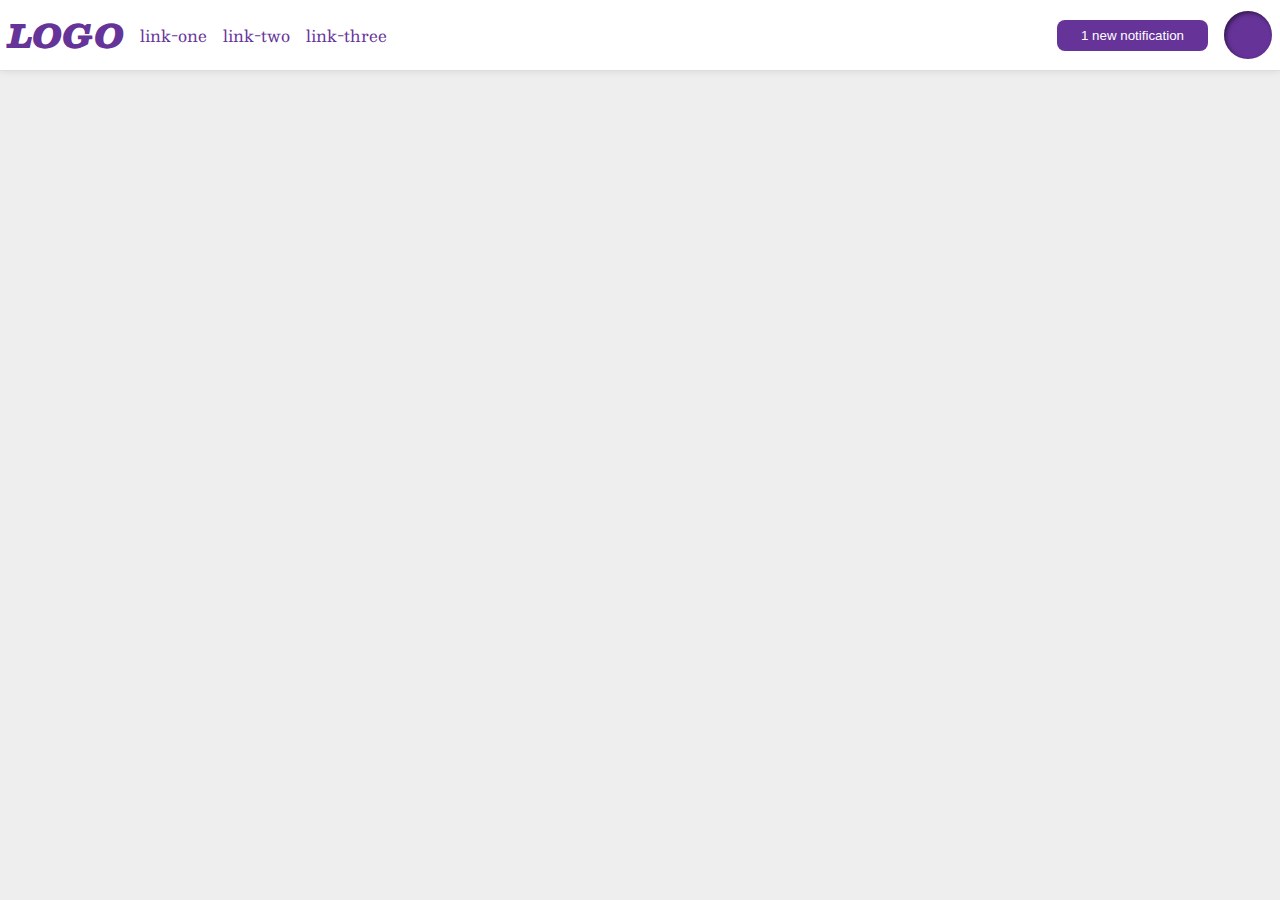
<file: flex/03-flex-header-2/index.html>
<!DOCTYPE html>
<html lang="en">
  <head>
    <meta charset="UTF-8">
    <meta http-equiv="X-UA-Compatible" content="IE=edge">
    <meta name="viewport" content="width=device-width, initial-scale=1.0">
    <title>Flex Header 2</title>
    <link rel="stylesheet" href="style.css">
  </head>
  <body>
    <div class="header">
      <div class="left">
        <div class="logo">
          LOGO
        </div>
        <ul class="links">
          <li><a href="https://google.com">link-one</a></li>
          <li><a href="https://google.com">link-two</a></li>
          <li><a href="https://google.com">link-three</a></li>
        </ul>
      </div>
      <div class="right">
        <button class="notifications">
          1 new notification
        </button>
        <div class="profile-image"></div>
      </div>
    </div>
  </body>
</html>
</file>
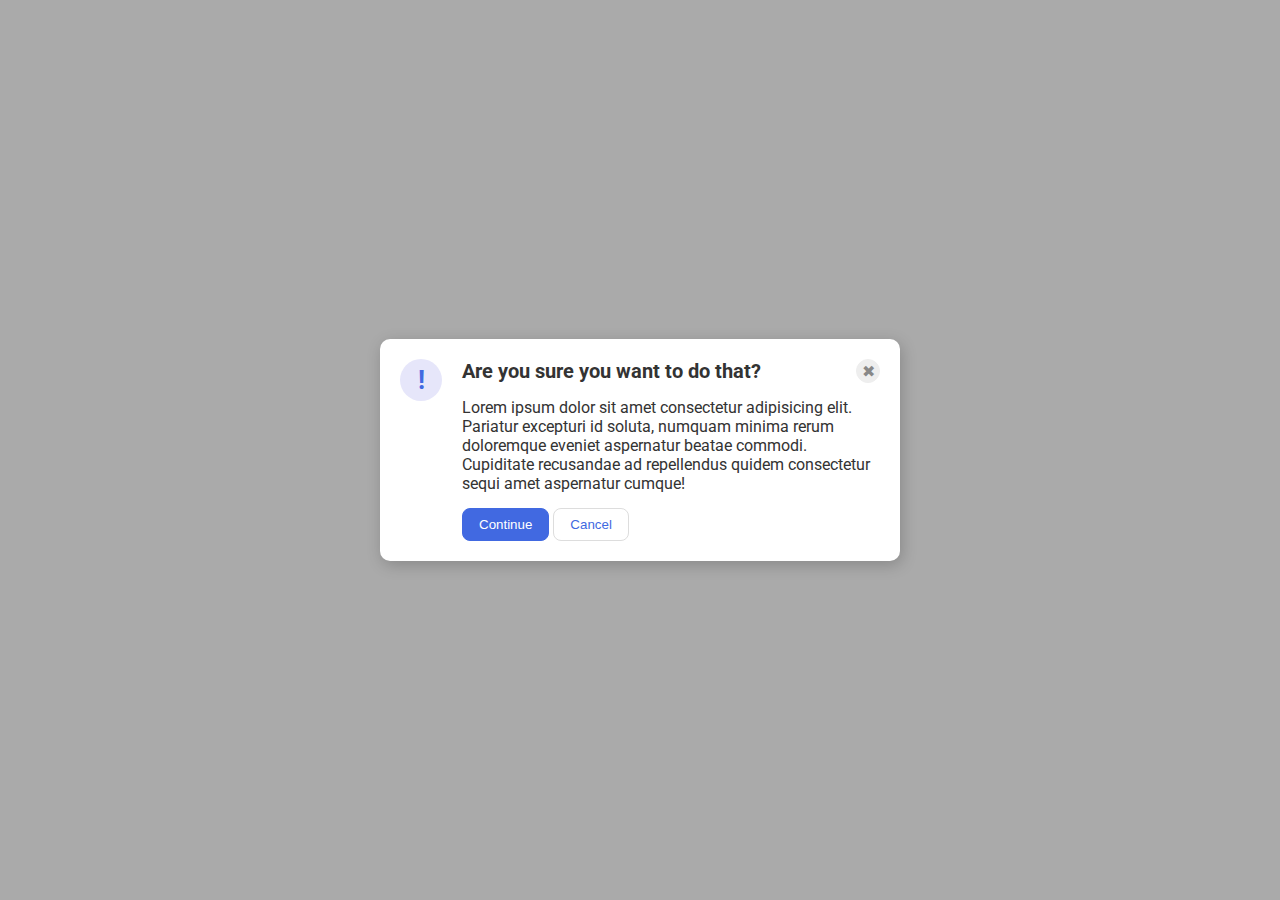
<file: flex/05-flex-modal/index.html>
<!DOCTYPE html>
<html lang="en">
  <head>
    <meta charset="UTF-8">
    <meta http-equiv="X-UA-Compatible" content="IE=edge">
    <meta name="viewport" content="width=device-width, initial-scale=1.0">
    <link rel="stylesheet" href="style.css">
    <title>Modal</title>
  </head>
  <body>
    <div class="modal">
      <div class="icon">!</div>
      <div class="container">
        <div class="header">Are you sure you want to do that?
          <button class="close-button">✖</button>
        </div>
        <div class="text">Lorem ipsum dolor sit amet consectetur adipisicing elit. Pariatur excepturi id soluta, numquam minima rerum doloremque eveniet aspernatur beatae commodi. Cupiditate recusandae ad repellendus quidem consectetur sequi amet aspernatur cumque!</div>
        <div class="buttons">
          <button class="continue">Continue</button>
          <button class="cancel">Cancel</button>
        </div>
      </div>
    </div>
  </body>
</html>
</file>
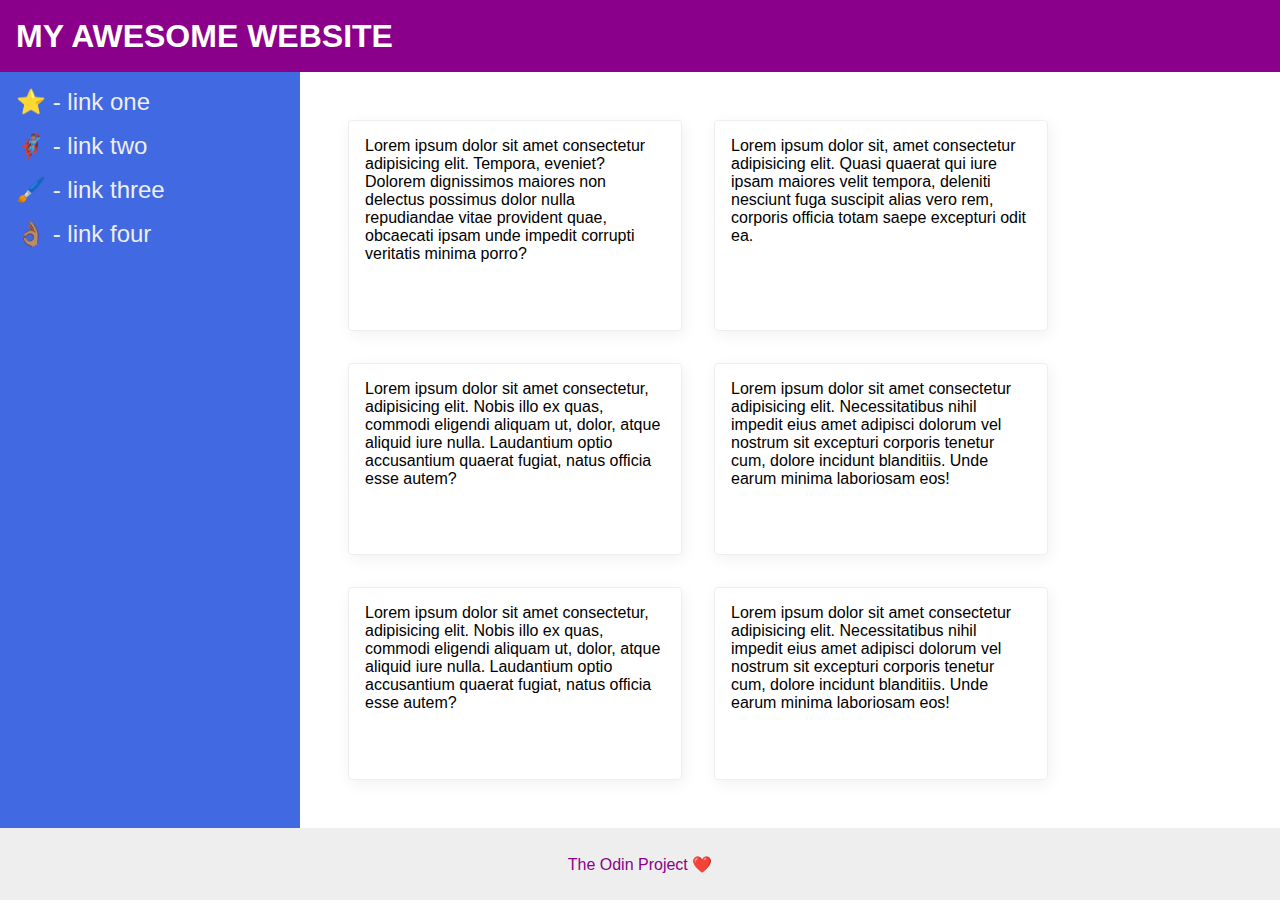
<file: flex/07-flex-layout-2/index.html>
<!DOCTYPE html>
<html lang="en">
  <head>
    <meta charset="UTF-8">
    <meta http-equiv="X-UA-Compatible" content="IE=edge">
    <meta name="viewport" content="width=device-width, initial-scale=1.0">
    <title>The Holy Grail</title>
    <link rel="stylesheet" href="style.css">
  </head>
  <body>
    <div class="header">
      MY AWESOME WEBSITE
    </div>
    
    <div class="content">
      <div class="sidebar">
        <ul>
          <li><a href="#">⭐ - link one</a></li>
          <li><a href="#">🦸🏽‍♂️ - link two</a></li>
          <li><a href="#">🖌️ - link three</a></li>
          <li><a href="#">👌🏽 - link four</a></li>
        </ul>
      </div>

      <div class="cards">
        <div class="card">Lorem ipsum dolor sit amet consectetur adipisicing elit. Tempora, eveniet? Dolorem dignissimos maiores non delectus possimus dolor nulla repudiandae vitae provident quae, obcaecati ipsam unde impedit corrupti veritatis minima porro?</div>
        <div class="card">Lorem ipsum dolor sit, amet consectetur adipisicing elit. Quasi quaerat qui iure ipsam maiores velit tempora, deleniti nesciunt fuga suscipit alias vero rem, corporis officia totam saepe excepturi odit ea.</div>
        <div class="card">Lorem ipsum dolor sit amet consectetur, adipisicing elit. Nobis illo ex quas, commodi eligendi aliquam ut, dolor, atque aliquid iure nulla. Laudantium optio accusantium quaerat fugiat, natus officia esse autem?</div>
        <div class="card">Lorem ipsum dolor sit amet consectetur adipisicing elit. Necessitatibus nihil impedit eius amet adipisci dolorum vel nostrum sit excepturi corporis tenetur cum, dolore incidunt blanditiis. Unde earum minima laboriosam eos!</div>
        <div class="card">Lorem ipsum dolor sit amet consectetur, adipisicing elit. Nobis illo ex quas, commodi eligendi aliquam ut, dolor, atque aliquid iure nulla. Laudantium optio accusantium quaerat fugiat, natus officia esse autem?</div>
        <div class="card">Lorem ipsum dolor sit amet consectetur adipisicing elit. Necessitatibus nihil impedit eius amet adipisci dolorum vel nostrum sit excepturi corporis tenetur cum, dolore incidunt blanditiis. Unde earum minima laboriosam eos!</div>
      </div>
    </div>
    
    <div class="footer">
      The Odin Project ❤️
    </div>
  </body>
</html>
</file>
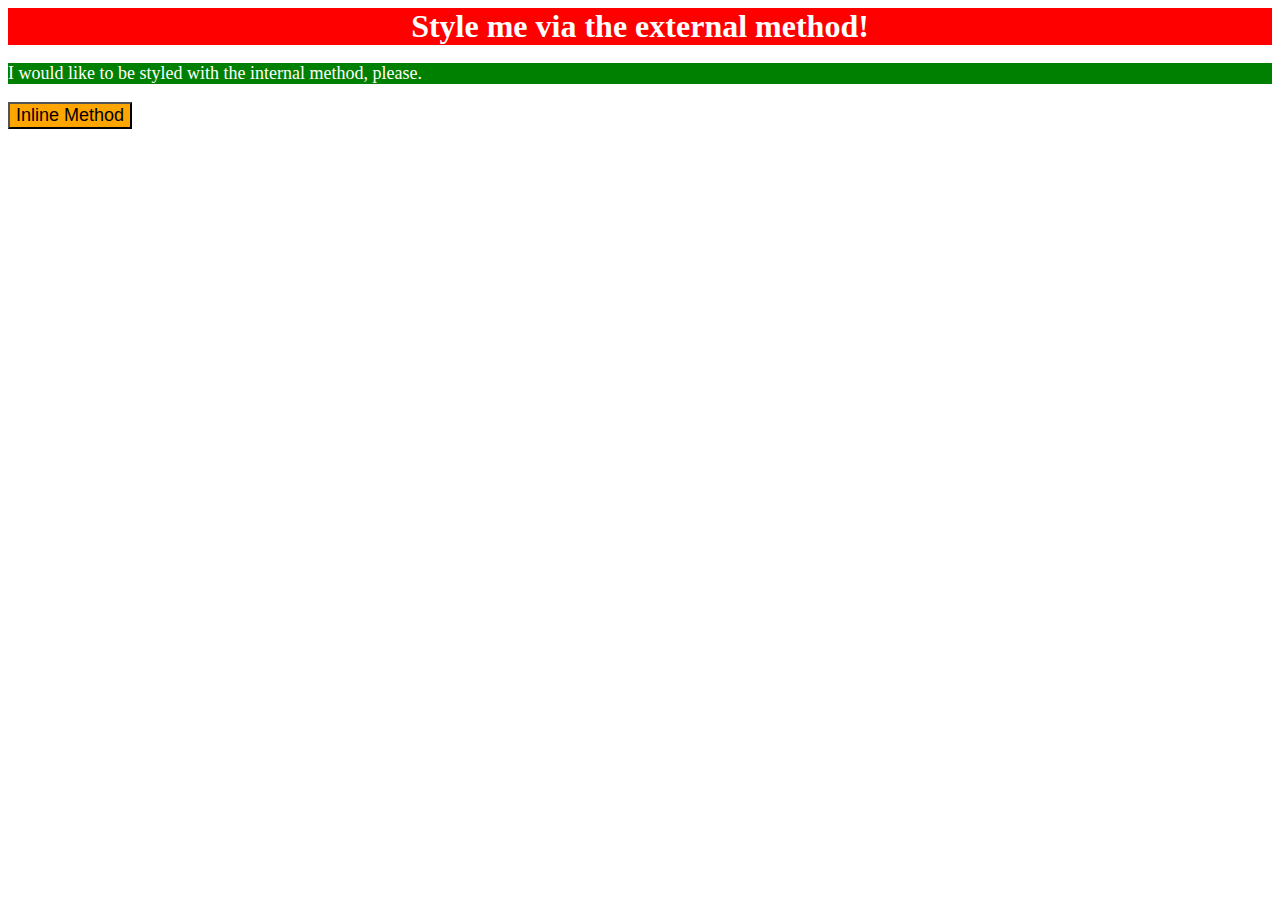
<file: foundations/01-css-methods/index.html>
<!DOCTYPE html>
<html lang="en">
  <head>
    <meta charset="UTF-8">
    <meta http-equiv="X-UA-Compatible" content="IE=edge">
    <meta name="viewport" content="width=device-width, initial-scale=1.0">
    <title>Methods for Adding CSS</title>
    <link rel="stylesheet" href="styles.css">
    <style>
      p {
        background-color: green;
        color: white;
        font-size: 18px;
      }
    </style>
  </head>
  <body>
    <div>Style me via the external method!</div>
    <p>I would like to be styled with the internal method, please.</p>
    <button style="background-color: orange;font-size: 18px;">Inline Method</button>
  </body>
</html>
</file>
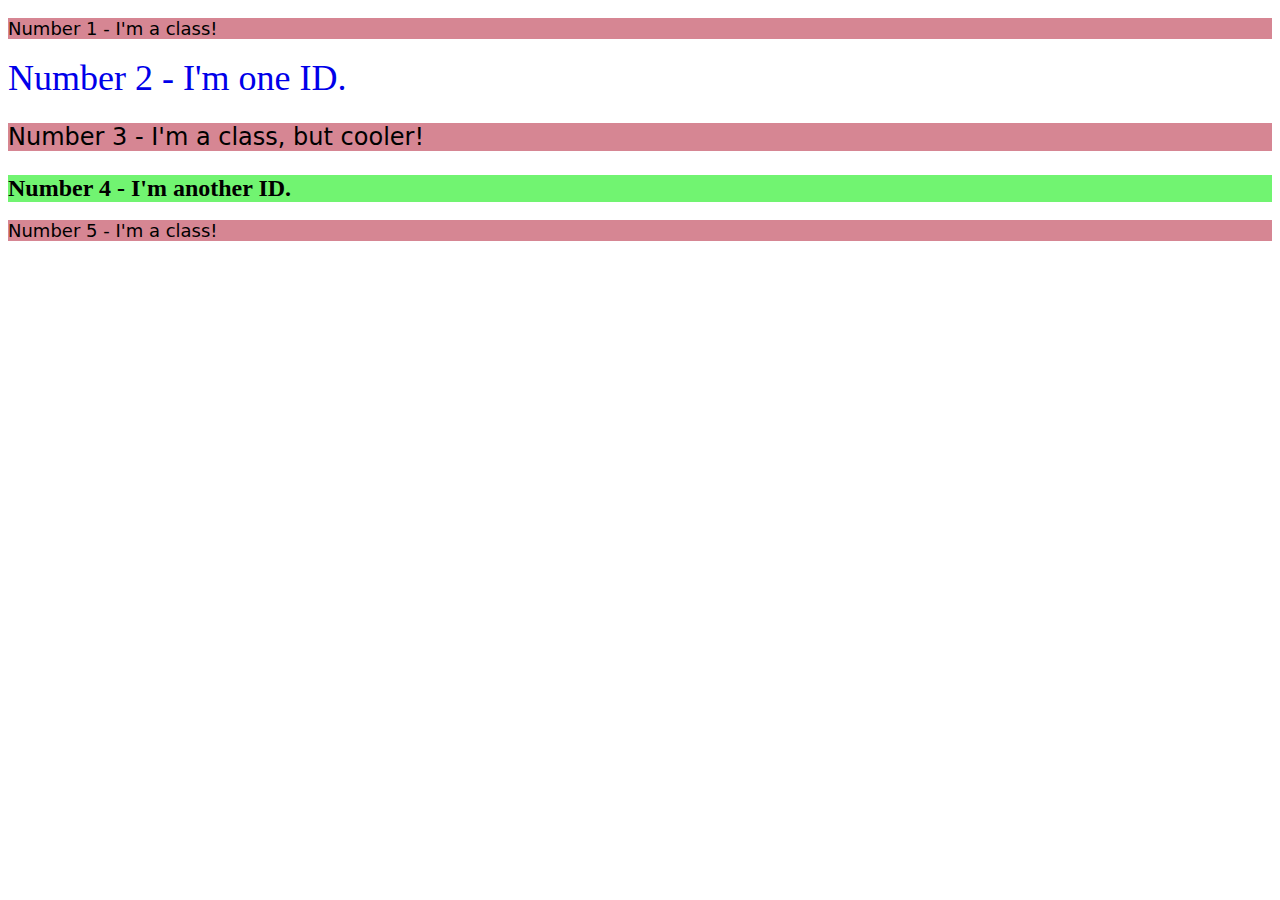
<file: foundations/02-class-id-selectors/index.html>
<!DOCTYPE html>
<html lang="en">
  <head>
    <meta charset="UTF-8">
    <meta http-equiv="X-UA-Compatible" content="IE=edge">
    <meta name="viewport" content="width=device-width, initial-scale=1.0">
    <title>Class and ID Selectors</title>
    <link rel="stylesheet" href="style.css">
  </head>
  <body>
    <p class="odd c1">Number 1 - I'm a class!</p>
    <div id="i1" class="even">Number 2 - I'm one ID.</div>
    <p class="odd c2 adjust-font-size">Number 3 - I'm a class, but cooler!</p>
    <div id="i2" class="even adjust-font-size">Number 4 - I'm another ID.</div>
    <p class="odd c3">Number 5 - I'm a class!</p>
  </body>
</html>
</file>
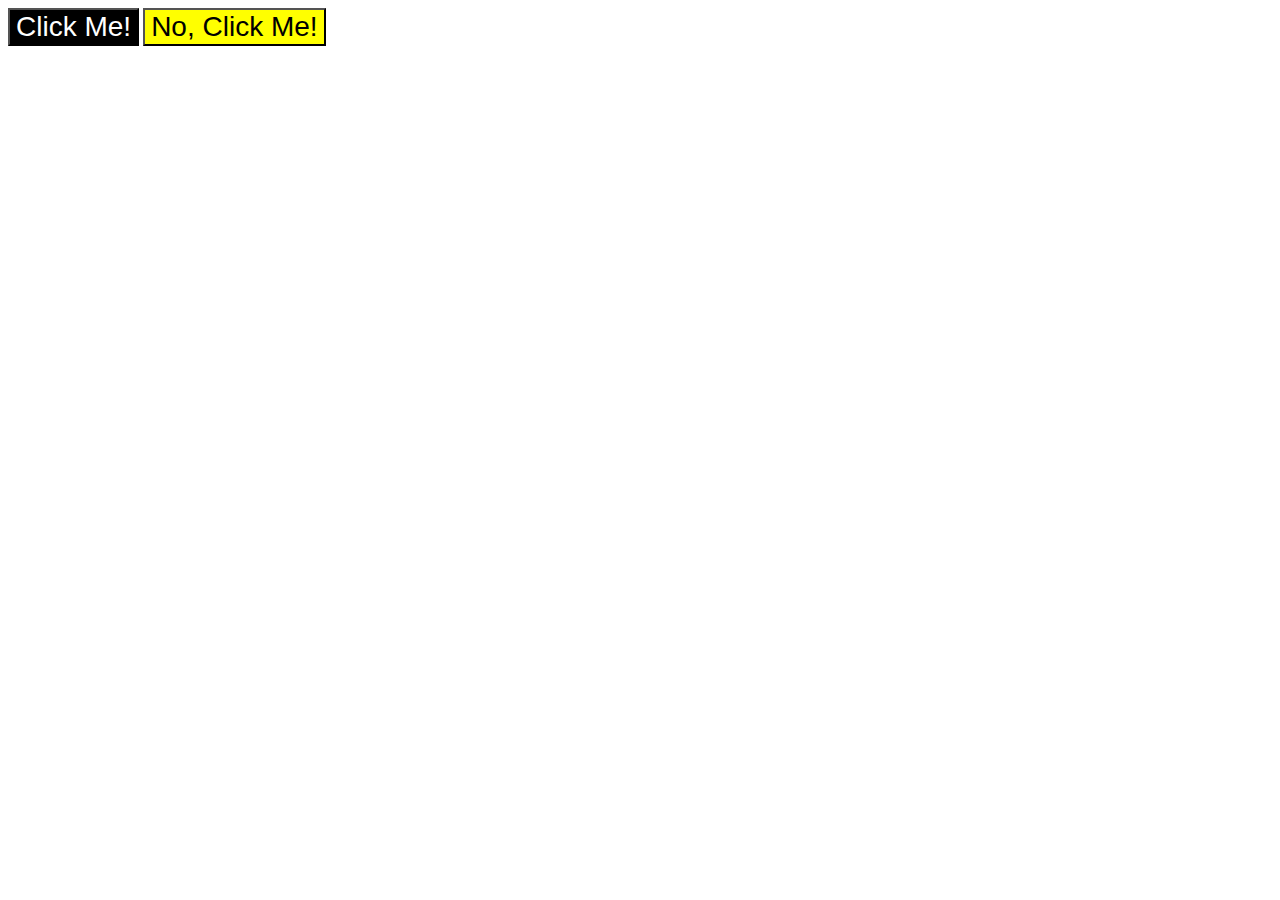
<file: foundations/03-grouping-selectors/index.html>
<!DOCTYPE html>
<html lang="en">
  <head>
    <meta charset="UTF-8">
    <meta http-equiv="X-UA-Compatible" content="IE=edge">
    <meta name="viewport" content="width=device-width, initial-scale=1.0">
    <title>Grouping Selectors</title>
    <link rel="stylesheet" href="style.css">
  </head>
  <body>
    <button class="black">Click Me!</button>
    <button class="yellow">No, Click Me!</button>
  </body>
</html>
</file>
<file: flex/03-flex-header-2/style.css>
/* this is some magical font-importing.  
you'll learn about it later. */
@import url('https://fonts.googleapis.com/css2?family=Besley:ital,wght@0,400;1,900&display=swap');

body {
  margin: 0;
  background: #eee;
  font-family: Besley, serif;
}

.header {
  background: white;
  border-bottom: 1px solid #ddd;
  box-shadow: 0 0 8px rgba(0,0,0,.1);
  display: flex;
  justify-content: space-between;
  align-items: center;
  gap: 16px;
  padding: 8px;
}

.profile-image {
  background: rebeccapurple;
  box-shadow: inset 2px 2px 4px rgba(0,0,0,.5);
  border-radius: 50%;
  width: 48px;
  height: 48px;
}

.logo {
  color: rebeccapurple;
  font-size: 32px;
  font-weight: 900;
  font-style: italic;
}

button {
  border: none;
  border-radius: 8px;
  background: rebeccapurple;
  color: white;
  padding: 8px 24px;
}

a {
  /* this removes the line under our links */
  text-decoration: none;
  color: rebeccapurple;
}

ul {
  list-style-type: none;
  display: flex;
  margin: 0;
  padding: 0;
  gap: 16px;
}

.left, .right {
  display: flex;
  gap: 16px;
  align-items: center;
}
</file>
<file: flex/05-flex-modal/style.css>
@import url('https://fonts.googleapis.com/css2?family=Roboto:wght@400;700&display=swap');

html, body {
  height: 100%;
}

body {
  font-family: Roboto, sans-serif;
  margin: 0;
  background: #aaa;
  color: #333;
  /* I'll give you this one for free lol */
  display: flex;
  align-items: center;
  justify-content: center;
}

.modal {
  background: white;
  width: 480px;
  border-radius: 10px;
  box-shadow: 2px 4px 16px rgba(0,0,0,.2);
  display: flex;
  padding: 20px;
  gap: 20px
}

.icon {
  color: royalblue;
  font-size: 26px;
  font-weight: 700;
  background: lavender;
  width: 42px;
  height: 42px;
  border-radius: 50%;
  display: flex;
  align-items: center;
  justify-content: center;
  flex-shrink: 0;
}

.close-button {
  background: #eee;
  border-radius: 50%;
  color: #888;
  font-weight: 400;
  font-size: 16px;
  height: 24px;
  width: 24px;
  display: flex;
  align-items: center;
  justify-content: center;
  border: 1px solid #eee;
  padding: 0;
}

button {
  cursor: pointer;
  padding: 8px 16px;
  border-radius: 8px;
}

button.continue {
  background: royalblue;
  border: 1px solid royalblue;
  color: white;
}

button.cancel {
  background: white;
  border: 1px solid #ddd;
  color: royalblue;
}

.header {
  font-weight: bold;
  font-size: 20px;
  display: flex;
  justify-content: space-between;
  align-items: center;
}

.container {
  display: flex;
  flex-direction: column;
  gap: 15px;

}
</file>
<file: flex/07-flex-layout-2/style.css>
body {
  font-family: -apple-system, BlinkMacSystemFont, 'Segoe UI', Roboto, Oxygen, Ubuntu, Cantarell, 'Open Sans', 'Helvetica Neue', sans-serif;
  margin: 0;
  min-height: 100vh;
  display: flex;
  flex-direction: column;
}

.header {
  height: 72px;
  background: darkmagenta;
  color: white;
  font-size: 32px;
  font-weight: 900;
  display: flex;
  align-items: center;
  padding: 0 16px;
}

.footer {
  height: 72px;
  background: #eee;
  color: darkmagenta;
  display: flex;
  align-items: center;
  justify-content: center;
}

.sidebar {
  width: 300px;
  background: royalblue;
  box-sizing: border-box;
  flex-shrink: 0;
  padding: 16px;
}

.sidebar ul {
  list-style-type: none;
  margin: 0;
  padding: 0;
}

.sidebar li {
  margin-bottom: 16px;
}

.sidebar a {
  text-decoration: none;
  color: #eee;
  font-size: 24px;
}

.content {
  flex: 1;
  display: flex;
}

.cards {
  display: flex; 
  flex-wrap: wrap;
  padding: 48px;
  gap: 32px;
}

.card {
  border: 1px solid #eee;
  box-shadow: 2px 4px 16px rgba(0,0,0,.06);
  border-radius: 4px;
  width: 300px;
  padding: 16px;
}
</file>
<file: foundations/01-css-methods/styles.css>
div {
    color: white;
    background-color: red;
    text-align: center;
    font: 32px serif;
    font-weight: bold;
}
</file>
<file: foundations/02-class-id-selectors/style.css>
.odd {
    background-color: rgb(214, 134, 147);
    font-family: 'Verdana', 'DejaVu Sans', sans-serif;
    font-size: 18px;
}

#i1 {
    color: rgb(0, 0, 233);
    font-size: 36px;
}


#i2 {
    background-color: rgb(113, 244, 113);
    font-weight: bold;
}

.adjust-font-size {
    font-size: 24px;
}
</file>
<file: foundations/03-grouping-selectors/style.css>
button {
    height: auto;
    width: auto;
    font-size: 28px;
    font-family: "Helvetica", "Times New Roman", sans-serif;
}


.black {
    background-color: #000000;
    color: #FFFFFF;
}

.yellow {
    background-color: RGB(255, 255, 0);
}
</file>
